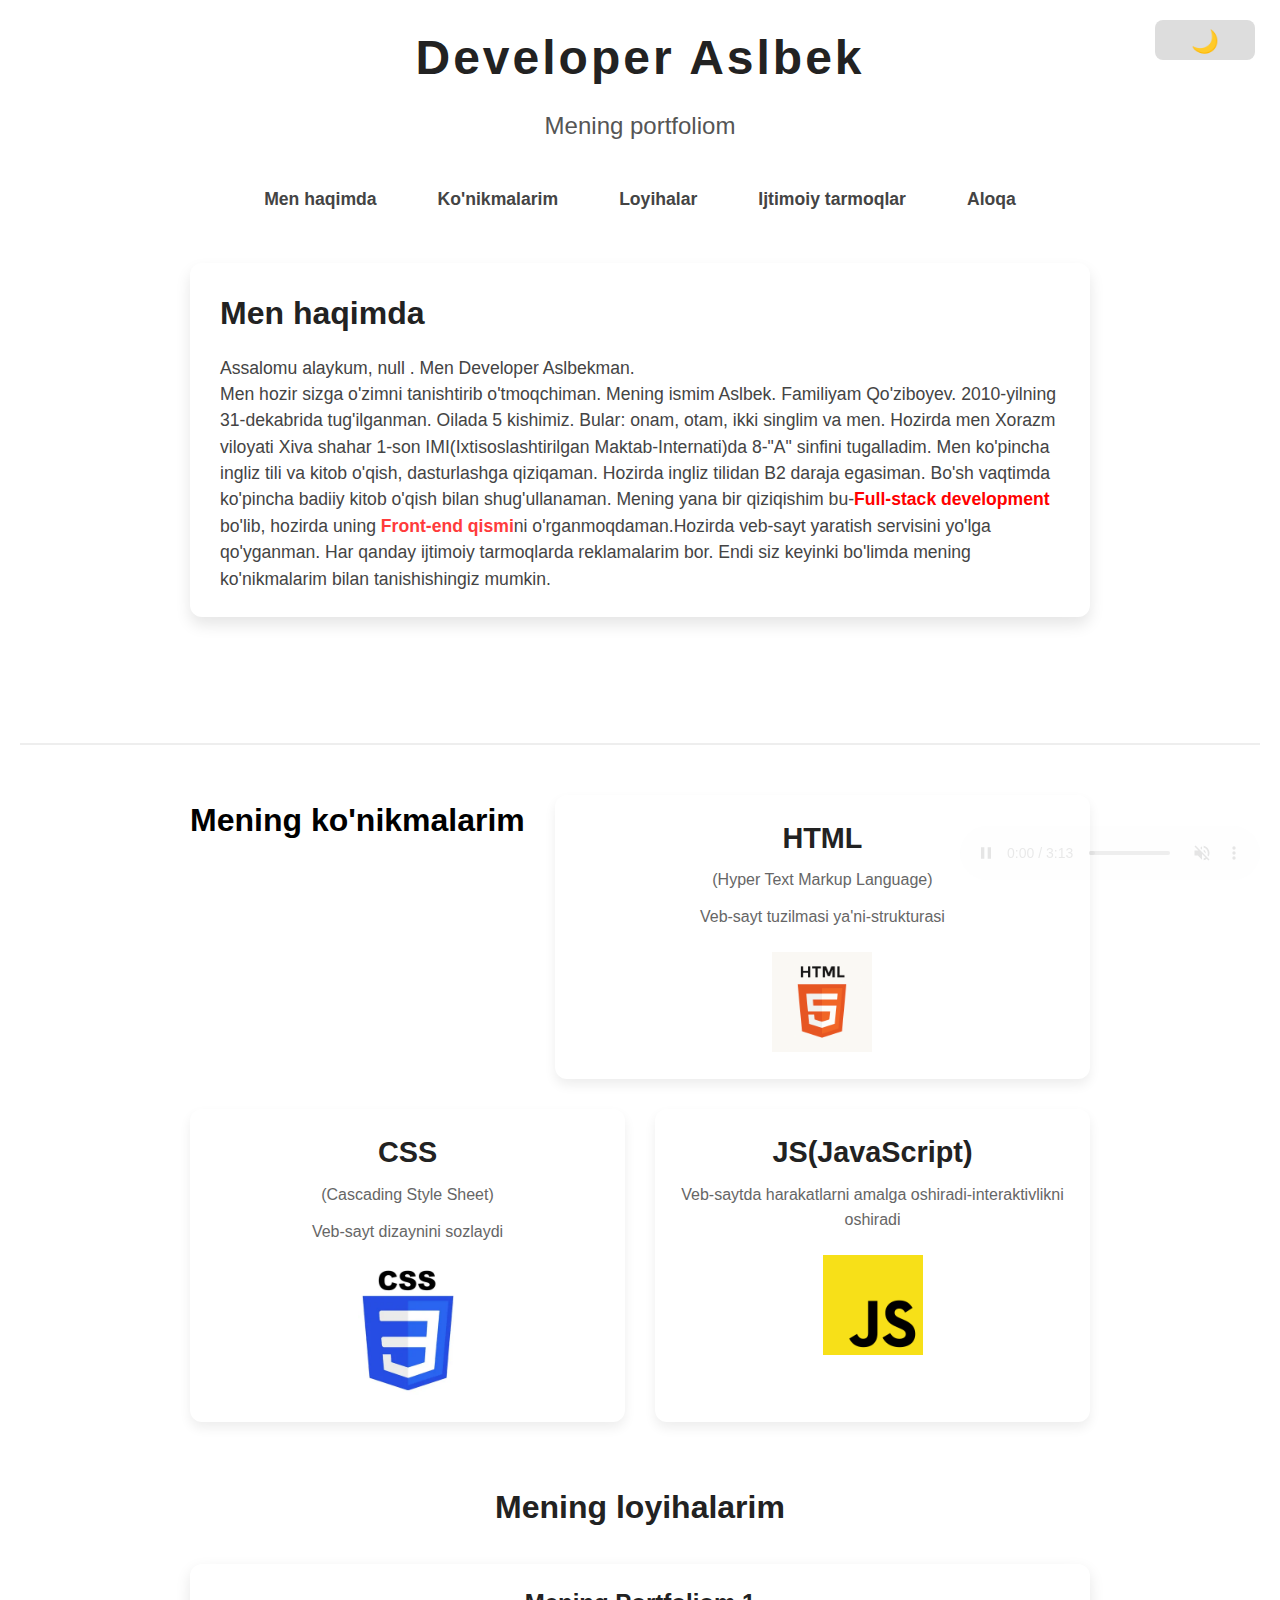
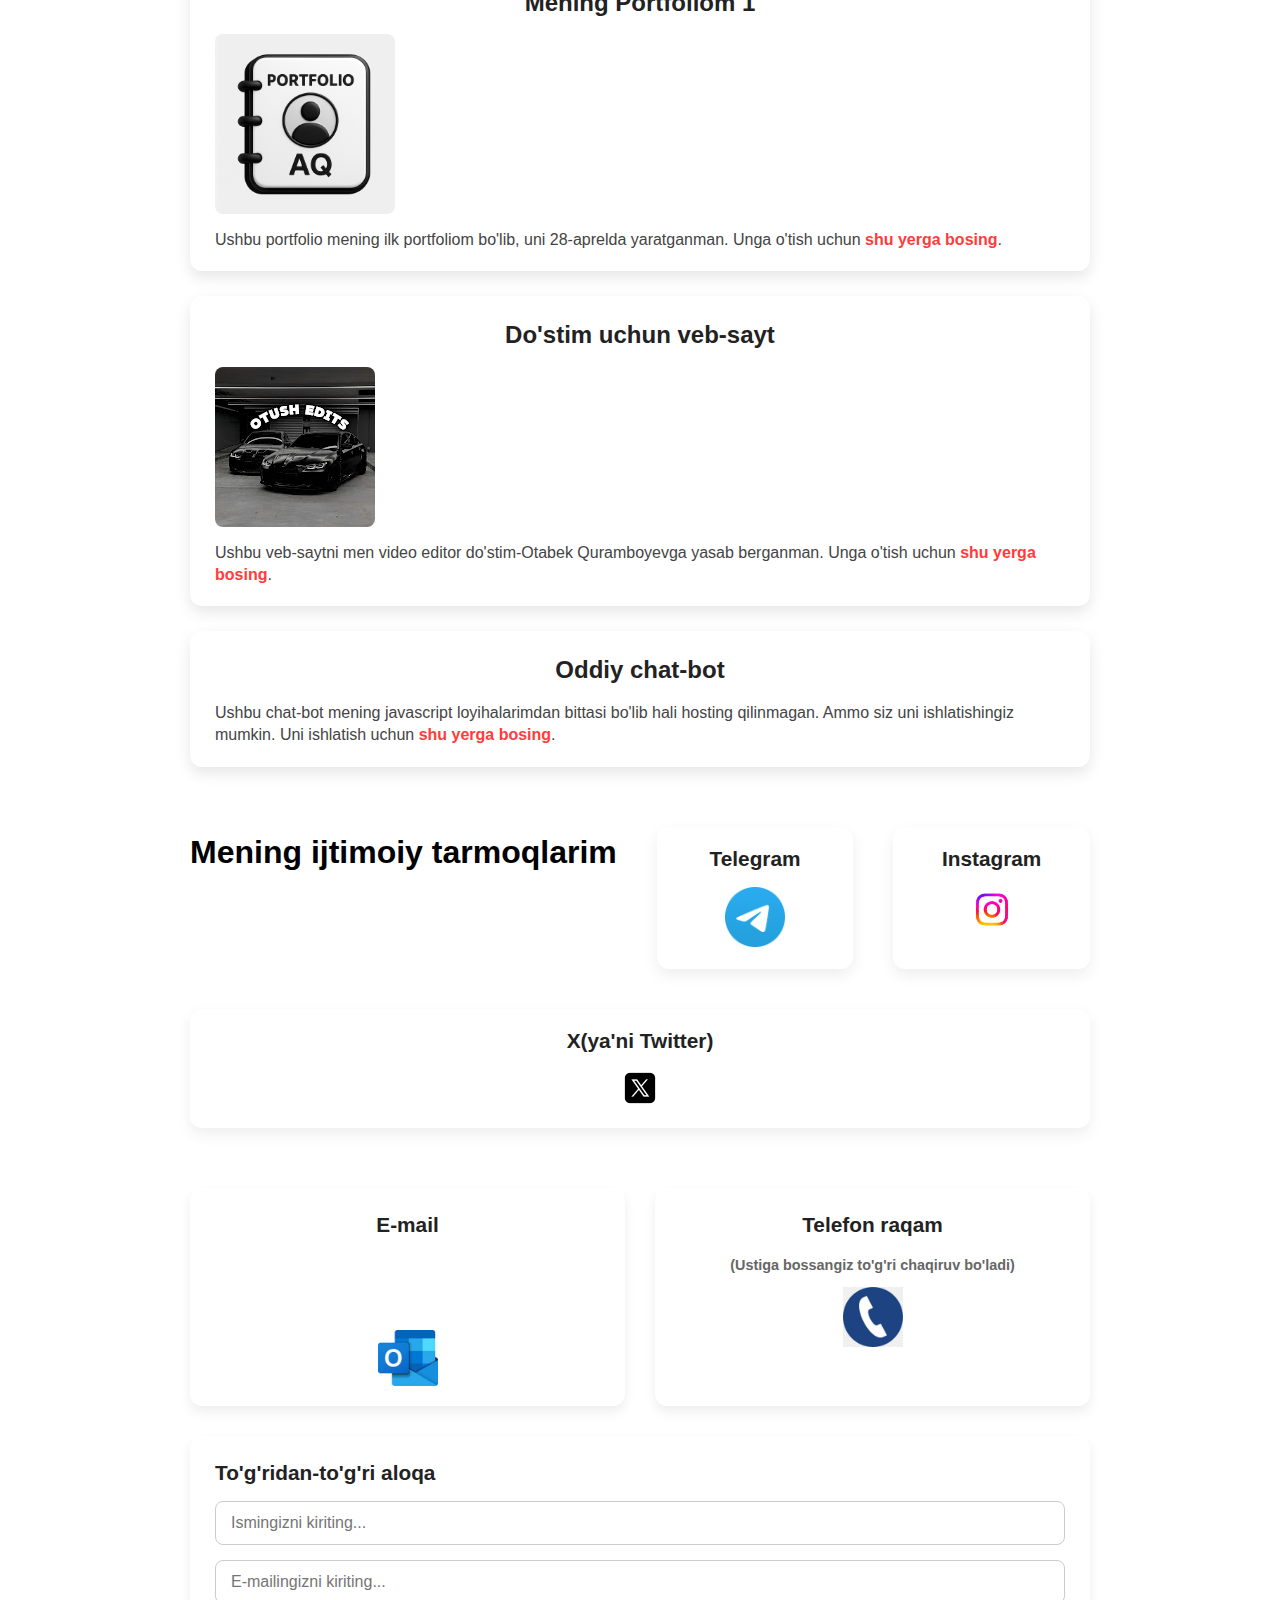
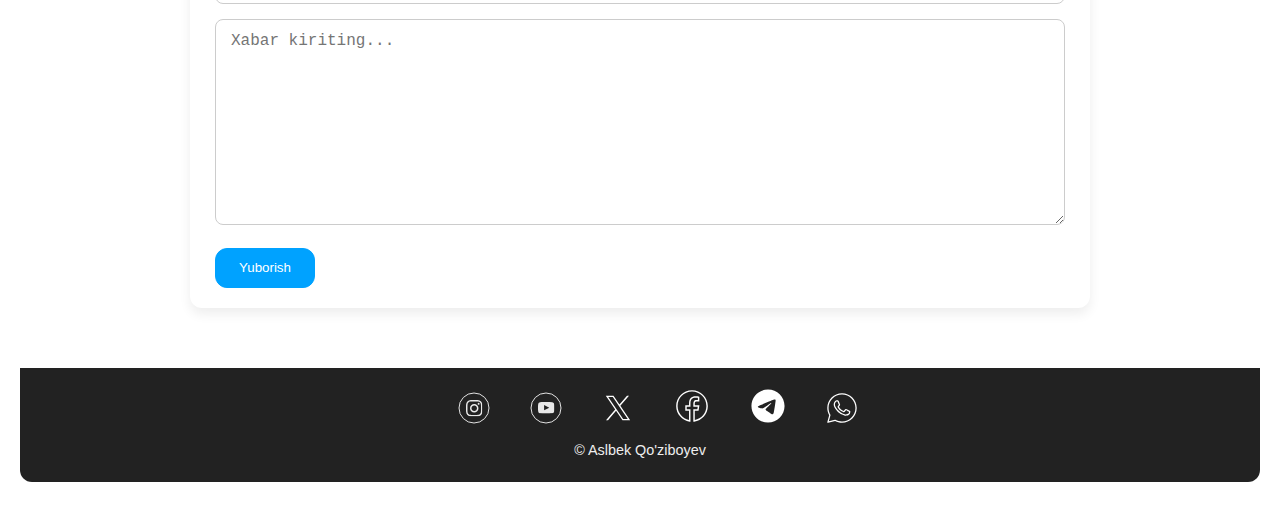
<file: index.html>
<!DOCTYPE html>
<html lang="uz">
<head>
    <meta charset="UTF-8">
    <meta name="keyword" content="Developer Aslbek,">
    <meta name="viewport" content="width=device-width, initial-scale=1.0">
    <meta http-equiv="X-UA-Compatible" content="IE=7">
    <meta name="description" content="Developer Aslbekning portfoliosi. Kiring va o'rgangan narsalarimni ko'ring. Hamda shunga qarab menga servis yuzasidan yozing.">
    <title>Developer Aslbek</title>
    <link rel="stylesheet" href="style.css">
  <link rel="shortcut icon" href="faviconn.png" type="image/png">
</head>
<body>
    <div id="loader">
  <div class="spinner"></div>
</div>

    <div class="header">
        <h1>Developer Aslbek</h1>
        <h2>Mening portfoliom</h2>
    </div>
            <video src="music.mp4" controls muted autoplay class="hd" id="hd">My favourite music</video>
<button id="theme-toggle" class="theme-btn">🌙</button>

    <nav class="links">
        <a href="#aboutme">Men haqimda</a>
        <a href="#knowles">Ko'nikmalarim</a>
        <a href="#scripts">Loyihalar</a>
        <a href="#socials">Ijtimoiy tarmoqlar</a>
        <a href="#aloqa">Aloqa</a>
    </nav>
    <div class="aboutme" id="aboutme">
         <h1>Men haqimda</h1>
         <h2 id="hi"></h2>
         <h2>Men hozir sizga o'zimni tanishtirib o'tmoqchiman. Mening ismim Aslbek.
            Familiyam Qo'ziboyev. 2010-yilning 31-dekabrida tug'ilganman. Oilada 5 kishimiz.
             Bular: onam, otam, ikki singlim va men. 
             Hozirda men Xorazm viloyati Xiva shahar 1-son IMI(Ixtisoslashtirilgan Maktab-Internati)da 8-"A" sinfini tugalladim.
             Men ko'pincha ingliz tili va kitob o'qish, dasturlashga qiziqaman.
            Hozirda ingliz tilidan B2 daraja egasiman. Bo'sh vaqtimda ko'pincha badiiy kitob o'qish bilan shug'ullanaman.
             Mening yana bir qiziqishim bu-<a href="https://wiki.treasurers.org/wiki/Full-stack_developer" style="color: red;">Full-stack development</a> bo'lib,
            hozirda uning <a href="https://en.wikipedia.org/wiki/Front-end_web_development?ysclid=mbig0lmv8e912843190">Front-end qismi</a>ni o'rganmoqdaman.Hozirda veb-sayt yaratish servisini yo'lga qo'yganman. Har qanday ijtimoiy tarmoqlarda reklamalarim bor. Endi siz keyinki bo'limda mening ko'nikmalarim bilan tanishishingiz mumkin. 
         </h2>

    </div>
    <br>
    <hr>
    <div class="knowles" id="knowles">
            <h1>Mening ko'nikmalarim</h1>
            <div class="k">
                <h1>HTML</h1>
                <h2>(Hyper Text Markup Language)</h2>
                <h2>Veb-sayt tuzilmasi ya'ni-strukturasi</h2>
                <img src="html.jpg" alt="HTML" id="img">
            </div>
            <div class="k">
                <h1>CSS</h1>
                <h2>(Cascading Style Sheet)</h2>
                <h2>Veb-sayt dizaynini sozlaydi</h2>
                <img src="css.jpg" alt="CSS" id="im">
            </div>
            <div class="k">
                <h1>JS(JavaScript)</h1>
                <h2>Veb-saytda harakatlarni amalga oshiradi-interaktivlikni oshiradi</h2>
                <img src="js.png" alt="JS">
            </div>
    </div>
    <div id="scripts" class="scripts">
        <h1>Mening loyihalarim</h1>
     <div class="card">
        <h1>Mening Portfoliom 1</h1>
        <img src="logo2.jpg" alt="MY PORTFOLIO" id="i">
        <h2>Ushbu portfolio mening ilk portfoliom bo'lib, uni 28-aprelda yaratganman. Unga o'tish uchun <a target="_blank" href="http://portfolioaslbek.netlify.app">shu yerga bosing</a>.</h2>
     </div>
     <div class="card">
        <h1>Do'stim uchun veb-sayt</h1>
        <img src="logo1.jpg" alt="OTUSH EDITS">
        <h2>Ushbu veb-saytni men video editor do'stim-Otabek Quramboyevga yasab berganman. Unga o'tish uchun <a  target="_blank" href="http://otushedits.netlify.app">shu yerga bosing</a>.</h2>
     </div>
    <div class="card">
        <h1>Oddiy chat-bot</h1>
        <h2>Ushbu chat-bot mening javascript loyihalarimdan bittasi bo'lib hali hosting qilinmagan.
             Ammo siz uni ishlatishingiz mumkin. Uni ishlatish uchun <a href="chatbot.html">shu yerga bosing</a>.</h2>
    </div>
    </div>
    <div class="socials" id="socials">
        <h1>Mening ijtimoiy tarmoqlarim</h1>
        <div class="s1">
            <h1>Telegram</h1>
            <a href="http://t.me/AslbekQo'ziboyev" target="_blank"><img id="img" src="telegram.jpg" alt="Telegram" content="@AslbekQoziboyev"></a>
        </div>
        <div class="s1">
            <h1>Instagram</h1>
            <a href="http://instagram.com/aslbek.1231" target="_blank"><img id="i" src="instagram.jpg" alt="Instagram"></a>
        </div>
        <div class="s1">
            <h1>X(ya'ni Twitter)</h1>
            <a href="http://x.com/@AslbekQoziboyev" target="_blank"><img src="x.png" alt="X"></a>
        </div>
    </div>
    <div class="aloqa" id="aloqa">
        <div class="a">
            <h1>E-mail</h1>
            <br><br><br>
            <a href="mailto:aslbekqoziboyev536@gmail.com" target="_blank"><img src="outlook.png" alt="E-mail"></a>
        </div>
        <div class="a">
            <h1>Telefon raqam</h1>
            <h2>(Ustiga bossangiz to'g'ri chaqiruv bo'ladi)</h2>
            <a href="tel:+998904308816" target="_blank"><img src="telefon.png"  alt="Telefon"></a>
        </div>
        <div class="t">
            <h1>To'g'ridan-to'g'ri aloqa</h1>
            <input type="text" id="name" class="name" placeholder="Ismingizni kiriting..."><br>
            <input type="email" name="email" id="email" placeholder="E-mailingizni kiriting..."><br>
            <textarea name="xat" id="xat" class="xat" cols="25" rows="10" placeholder="Xabar kiriting..."></textarea><br>
            <button type="submit" onclick="send()">Yuborish</button>
        </div>
        <script src="script.js"></script>
    </div>
    <footer>
        <div class="btns">
            <a href="http://instagram.com/aslbek.1231" target="_blank"><img src="instaic.svg" alt="logo" width="12px" height="12p" class="icon"></a>
            <a href="http://youtube.com/@DeveloperAslbek/" target="_blank"><img src="youic.svg" alt="You Tube icon"></a>
            <a href="http://x.com/AslbekQoziboyev" target="_blank"><img  src="x.svg" alt="X"></a>
            <a href="https://www.facebook.com/profile.php?id=61558412794646" target="_blank"><svg xmlns="http://www.w3.org/2000/svg" x="0px" y="0px" width="36px" height="36px" viewBox="0 0 50 50"
style="fill:#FFFFFF;">
<path d="M 25 3 C 12.861562 3 3 12.861562 3 25 C 3 36.019135 11.127533 45.138355 21.712891 46.728516 L 22.861328 46.902344 L 22.861328 29.566406 L 17.664062 29.566406 L 17.664062 26.046875 L 22.861328 26.046875 L 22.861328 21.373047 C 22.861328 18.494965 23.551973 16.599417 24.695312 15.410156 C 25.838652 14.220896 27.528004 13.621094 29.878906 13.621094 C 31.758714 13.621094 32.490022 13.734993 33.185547 13.820312 L 33.185547 16.701172 L 30.738281 16.701172 C 29.349697 16.701172 28.210449 17.475903 27.619141 18.507812 C 27.027832 19.539724 26.84375 20.771816 26.84375 22.027344 L 26.84375 26.044922 L 32.966797 26.044922 L 32.421875 29.564453 L 26.84375 29.564453 L 26.84375 46.929688 L 27.978516 46.775391 C 38.71434 45.319366 47 36.126845 47 25 C 47 12.861562 37.138438 3 25 3 z M 25 5 C 36.057562 5 45 13.942438 45 25 C 45 34.729791 38.035799 42.731796 28.84375 44.533203 L 28.84375 31.564453 L 34.136719 31.564453 L 35.298828 24.044922 L 28.84375 24.044922 L 28.84375 22.027344 C 28.84375 20.989871 29.033574 20.060293 29.353516 19.501953 C 29.673457 18.943614 29.981865 18.701172 30.738281 18.701172 L 35.185547 18.701172 L 35.185547 12.009766 L 34.318359 11.892578 C 33.718567 11.811418 32.349197 11.621094 29.878906 11.621094 C 27.175808 11.621094 24.855567 12.357448 23.253906 14.023438 C 21.652246 15.689426 20.861328 18.170128 20.861328 21.373047 L 20.861328 24.046875 L 15.664062 24.046875 L 15.664062 31.566406 L 20.861328 31.566406 L 20.861328 44.470703 C 11.816995 42.554813 5 34.624447 5 25 C 5 13.942438 13.942438 5 25 5 z"></path>
</svg></a>
<a href="http://t.me/AslbekQoziboyev" target="_blank"><svg xmlns="http://www.w3.org/2000/svg" x="0px" y="0px" width="36" height="36" viewBox="0 0 50 50"
style="fill:#FFFFFF;">
<path d="M25,2c12.703,0,23,10.297,23,23S37.703,48,25,48S2,37.703,2,25S12.297,2,25,2z M32.934,34.375	c0.423-1.298,2.405-14.234,2.65-16.783c0.074-0.772-0.17-1.285-0.648-1.514c-0.578-0.278-1.434-0.139-2.427,0.219	c-1.362,0.491-18.774,7.884-19.78,8.312c-0.954,0.405-1.856,0.847-1.856,1.487c0,0.45,0.267,0.703,1.003,0.966	c0.766,0.273,2.695,0.858,3.834,1.172c1.097,0.303,2.346,0.04,3.046-0.395c0.742-0.461,9.305-6.191,9.92-6.693	c0.614-0.502,1.104,0.141,0.602,0.644c-0.502,0.502-6.38,6.207-7.155,6.997c-0.941,0.959-0.273,1.953,0.358,2.351	c0.721,0.454,5.906,3.932,6.687,4.49c0.781,0.558,1.573,0.811,2.298,0.811C32.191,36.439,32.573,35.484,32.934,34.375z"></path>
</svg></a>
<a href="http://wa.me/998904308816" target="_blank"><img src="whatsapp.svg" alt="whatsapp"></a>
        </div>
        &copy Aslbek Qo'ziboyev
    </footer>
 
</body>
</html>
</file>
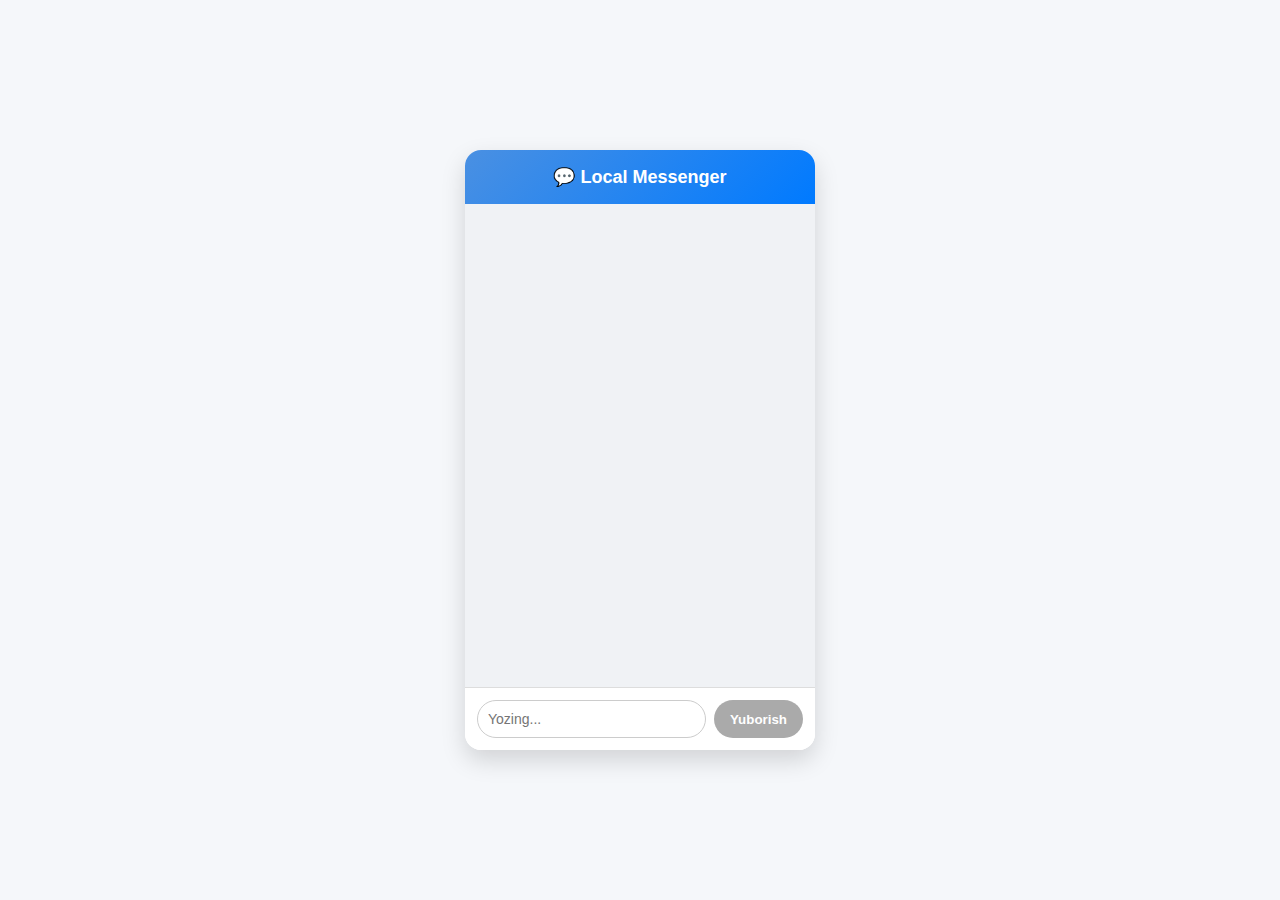
<file: chatbot.html>
<!DOCTYPE html>
<html lang="en">
<head>
  <meta charset="UTF-8" />
  <meta name="viewport" content="width=device-width, initial-scale=1.0"/>
  <title>Local Messenger</title>
  <style>
    body {
      margin: 0;
      padding: 0;
      font-family: "Segoe UI", sans-serif;
      background: #f5f7fa;
      display: flex;
      justify-content: center;
      align-items: center;
      height: 100vh;
    }

    .chat-container {
      width: 350px;
      height: 600px;
      background: #ffffff;
      border-radius: 16px;
      box-shadow: 0 10px 25px rgba(0, 0, 0, 0.15);
      display: flex;
      flex-direction: column;
      overflow: hidden;
    }

    .header {
      background: linear-gradient(135deg, #4a90e2, #007aff);
      color: white;
      padding: 16px;
      font-size: 18px;
      font-weight: bold;
      text-align: center;
    }

    .messages {
      flex: 1;
      padding: 12px;
      overflow-y: auto;
      background: #f0f2f5;
    }

    .message {
      padding: 8px 12px;
      background: #e1f5fe;
      border-radius: 12px;
      margin-bottom: 10px;
      max-width: 75%;
      word-wrap: break-word;
      position: relative;
    }

    .message.user {
      background: #dcf8c6;
      align-self: flex-end;
    }

    .input-area {
      display: flex;
      padding: 12px;
      background: #ffffff;
      border-top: 1px solid #ddd;
    }

    input[type="text"] {
      flex: 1;
      padding: 10px;
      border-radius: 20px;
      border: 1px solid #ccc;
      outline: none;
      font-size: 14px;
    }

    button {
      margin-left: 8px;
      padding: 0 16px;
      background: linear-gradient(135deg, #4a90e2, #007aff);
      color: white;
      border: none;
      border-radius: 20px;
      cursor: pointer;
      font-weight: bold;
      transition: background 0.3s;
    }
@keyframes background{
  0%{
    background-color: #007aff;
  }
  50%{
    background-color: aqua;
  }
  100%{
    background-color: #007aff;
  }
}
    button:disabled {
      background: #aaa;
      cursor: not-allowed;
    }
  </style>
</head>
<body>
  <div class="chat-container">
    <div class="header">💬 Local Messenger</div>
    <div class="messages" id="messages" aria-live="polite"></div>
    <form class="input-area" id="chatForm">
      <input type="text" id="messageInput" placeholder="Yozing..." aria-label="Message"/>
      <button type="submit" id="sendBtn" disabled>Yuborish</button>
    </form>
  </div>
  <div class="h" id="h">
    <h1 id="h"></h1>
  </div>

  <script>
    alert("birinchi marta ochilsa, xabarlar saqlanadi. keyin ochilganda saqlangan xabarlar ko'rinadi"); 
    const messagesEl = document.getElementById("messages");
    const messageInput = document.getElementById("messageInput");
    const chatForm = document.getElementById("chatForm");
    const sendBtn = document.getElementById("sendBtn");

    function saveMessages() {
      localStorage.setItem("messages", messagesEl.innerHTML);
    }

    function loadMessages() {
      const saved = localStorage.getItem("messages");
      if (saved) {
        messagesEl.innerHTML = saved;
        messagesEl.scrollTop = messagesEl.scrollHeight;
      }
    }

    chatForm.addEventListener("submit", function (e) {
      e.preventDefault();
      const msg = messageInput.value.trim();
      if (!msg) return;

      const div = document.createElement("div");
      div.className = "message user";
      div.textContent = msg;
      messagesEl.appendChild(div);
      messageInput.value = "";
      sendBtn.disabled = true;
      messagesEl.scrollTop = messagesEl.scrollHeight;
      saveMessages();

      // Simulated reply
      setTimeout(() => {
        const reply = document.createElement("div");
        reply.className = "message";
        reply.textContent = getAutoReply(msg);
        messagesEl.appendChild(reply);
        messagesEl.scrollTop = messagesEl.scrollHeight;
        saveMessages();
      }, 800);
    });

    messageInput.addEventListener("input", () => {
      sendBtn.disabled = messageInput.value.trim() === "";
    });

    function getAutoReply(input) {
      const text = input.toLowerCase();
      if (text.includes("hello") || text.includes("salom")) return "Salom! Qandaysiz?";
      if (text.includes("qalesan") || text.includes("qalaysan?")) return "Yaxshi, rahmat. Sizchi?";
      if (text.includes("ajoyib")) return "Menda ham ajoyib! Yana yozavering, dardlaringizni yozing....";
      if(text.includes("Rahmat!") || text.includes("rahmat")) return "Arzimaydi!"
      return "Sizga sabr tilayman,tezroq qutuling... Yana yozavering";
    }

    // Load saved mes
    loadMessages()
  </script>
</body>
</html>
</file>
<file: style.css>
* {
    margin: 0;
    padding: 0;
    box-sizing: border-box;
}
body {
    font-family: 'Segoe UI', Tahoma, Geneva, Verdana, sans-serif;
    background-color: #f9f9f9;
    color: #222;
    line-height: 1.6;
    scroll-behavior: smooth;
    padding: 20px;
}
.header {
    text-align: center;
    margin-bottom: 30px;
}
.header h1 {
    font-size: 3rem;
    color: #222;
    letter-spacing: 3px;
}
.header h2 {
    font-weight: 400;
    font-size: 1.5rem;
    color: #555;
    margin-top: 10px;
}
nav.links {
    display: flex;
    justify-content: center;
    gap: 25px;
    margin-bottom: 40px;
    flex-wrap: wrap;
}
nav.links a {
    text-decoration: none;
    color: #444;
    font-weight: 600;
    padding: 10px 18px;
    border-radius: 8px;
    transition: background-color 0.3s ease, color 0.3s ease;
    font-size: 1.1rem;
}
nav.links a:hover,
nav.links a:focus {
    background-color: #ff3b3b;
    color: white;
    outline: none;
}
.aboutme {
    max-width: 900px;
    margin: 0 auto 50px;
    background: white;
    padding: 25px 30px;
    border-radius: 12px;
    box-shadow: 0 8px 15px rgba(0,0,0,0.1);
}

.aboutme h1 {
    font-size: 2rem;
    margin-bottom: 15px;
    color: #222;
}
.aboutme h2 {
    font-weight: 400;
    font-size: 1.1rem;
    color: #444;
    line-height: 1.5;
}
.aboutme a {
    color: #ff3b3b;
    font-weight: 600;
    text-decoration: none;
    transition: color 0.3s ease;
}
.aboutme a:hover {
    text-decoration: underline;
    color: #e63030;
}
hr {
    border: none;
    border-top: 2px solid #eee;
    margin: 50px 0;
}
.knowles {
    max-width: 900px;
    margin: 0 auto 60px;
    display: flex;
    gap: 30px;
    justify-content: space-between;
    flex-wrap: wrap;
}
.k {
    background: white;
    flex: 1 1 280px;
    padding: 20px;
    border-radius: 12px;
    box-shadow: 0 6px 12px rgba(0,0,0,0.07);
    text-align: center;
    transition: transform 0.3s ease;
    cursor: default;
}
.k:hover {
    transform: translateY(-8px);
}
.k h1 {
    font-size: 1.8rem;
    margin-bottom: 6px;
    color: #222;
}
.k h2 {
    font-weight: 400;
    font-size: 1rem;
    color: #666;
    margin-bottom: 12px;
}
.k img {
    max-width: 100px;
    margin-top: 10px;
}
.scripts {
    max-width: 900px;
    margin: 0 auto 60px;
}

.scripts h1 {
    text-align: center;
    margin-bottom: 30px;
    font-size: 2rem;
    color: #222;
}
.card {
    background: white;
    padding: 20px 25px;
    margin-bottom: 25px;
    border-radius: 12px;
    box-shadow: 0 6px 15px rgba(0,0,0,0.1);
    transition: box-shadow 0.3s ease;
}
.card:hover {
    box-shadow: 0 10px 25px rgba(0,0,0,0.15);
}
.card h1 {
    font-size: 1.5rem;
    margin-bottom: 12px;
    color: #222;
}
.card img {
    max-width: 180px;
    display: block;
    margin-bottom: 15px;
    border-radius: 8px;
}
.card h2 {
    font-weight: 400;
    font-size: 1rem;
    color: #444;
    line-height: 1.4;
}
.card a {
    color: #ff3b3b;
    font-weight: 600;
    text-decoration: none;
    transition: color 0.3s ease;
}
.card a:hover {
    text-decoration: underline;
    color: #e63030;
}
.socials {
    max-width: 900px;
    margin: 0 auto 60px;
    display: flex;
    justify-content: center;
    gap: 40px;
    flex-wrap: wrap;
    text-align: center;
}
.s1 {
    background: white;
    flex: 1 1 180px;
    padding: 15px;
    border-radius: 12px;
    box-shadow: 0 6px 15px rgba(0,0,0,0.07);
    transition: transform 0.3s ease;
    cursor: pointer;
}
.s1:hover {
    transform: translateY(-8px);
}
.s1 h1 {
    font-size: 1.3rem;
    margin-bottom: 12px;
    color: #222;
}
.s1 img {
    max-width: 60px;
    margin: 0 auto;
}
.aloqa {
    max-width: 900px;
    margin: 0 auto 60px;
    display: flex;
    justify-content: space-between;
    gap: 30px;
    flex-wrap: wrap;
}
.aloqa > div.a {
    background: white;
    flex: 1 1 250px;
    padding: 20px;
    border-radius: 12px;
    box-shadow: 0 6px 12px rgba(0,0,0,0.07);
    text-align: center;
    transition: background-color 0.3s ease;
}
.aloqa > div.a:hover {
    background-color: #fff0f0;
}
.aloqa h1 {
    font-size: 1.3rem;
    margin-bottom: 12px;
    color: #222;
}
.aloqa h2 {
    font-size: 0.9rem;
    color: #666;
    margin-bottom: 10px;
}
.aloqa img {
    max-width: 60px;
    margin: 0 auto;
    display: block;
}
.t {
    background: white;
    flex: 1 1 350px;
    padding: 20px 25px;
    border-radius: 12px;
    box-shadow: 0 6px 12px rgba(0,0,0,0.07);
}
.t input[type="text"],
.t input[type="email"],
.t textarea {
    width: 100%;
    padding: 12px 15px;
    margin-bottom: 15px;
    border-radius: 8px;
    border: 1.8px solid #ccc;
    font-size: 1rem;
    resize: vertical;
    transition: border-color 0.3s ease;
}
.t input[type="text"]:focus,
.t input[type="email"]:focus,
.t textarea:focus {
    outline: none;
    border-color: #ff3b3b;
}
footer {
    text-align: center;
    padding: 20px 10px;
    background-color: #222;
    color: #eee;
    font-size: 0.9rem;
    border-radius: 0 0 12px 12px;
    margin-top: 40px;
    user-select: none;
}
footer .btns {
    margin-bottom: 8px;
}
footer button {
    background: transparent;
    border: none;
    cursor: pointer;
}
footer button a {
    display: inline-block;
}
footer button img.icon {
    width: 20px;
    height: 20px;
    filter: invert(90%);
    transition: filter 0.3s ease;
}
footer button:hover img.icon {
    filter: invert(50%) sepia(1) saturate(5) hue-rotate(-10deg);
}
@media (max-width: 768px) {
    .knowles {
        flex-direction: column;
        gap: 20px;
    }
    .aloqa {
        flex-direction: column;
    }
    nav.links {
        gap: 15px;
    }
}
#loader {
    position: fixed;
    top: 0;
    left: 0;
    width: 100%;
    height: 100%;
    background-color: white;
    display: flex;
    align-items: center;
    justify-content: center;
    z-index: 9999;
    transition: opacity 0.5s ease;
}

.spinner {
    width: 60px;
    height: 60px;
    border: 8px solid #f3f3f3;
    border-top: 8px solid #ff3b3b;
    border-radius: 50%;
    animation: spin 1s linear infinite;
}

@keyframes spin {
    to {
        transform: rotate(360deg);
    }
}

body.loaded #loader {
    opacity: 0;
    pointer-events: none;
}
button{
    color: white;
    background-color: rgb(0, 162, 255);
    width: 100px;
    height: 40px;
    border-radius: 12px;
    border: 1px groove rgb(0, 162, 255);
    margin-right: 5px;
}
.hd {
    position: fixed;
    right: 20px;
    bottom: 20px;
    opacity: 0.1;
    z-index: 1000;
}

.hd:hover{
    opacity: 100%;
}
.btns a img{
    width: 32px;
    height: 32px;
    margin-left: 36px;
}
svg{
    margin-left: 36px;
}
body {
  background-color: #ffffff;
  color: #000000;
  transition: background 0.3s, color 0.3s;
}
body.dark-mode {
  background-color: #121212;
  color: #f1f1f1;
}
.theme-btn {
  position: fixed;
  top: 20px;
  right: 20px;
  font-size: 1.4rem;
  padding: 8px 12px;
  border: none;
  background: #ddd;
  border-radius: 8px;
  cursor: pointer;
  z-index: 1000;
}

body.dark-mode .theme-btn {
  background: #333;
  color: #fff;
}
</file>
